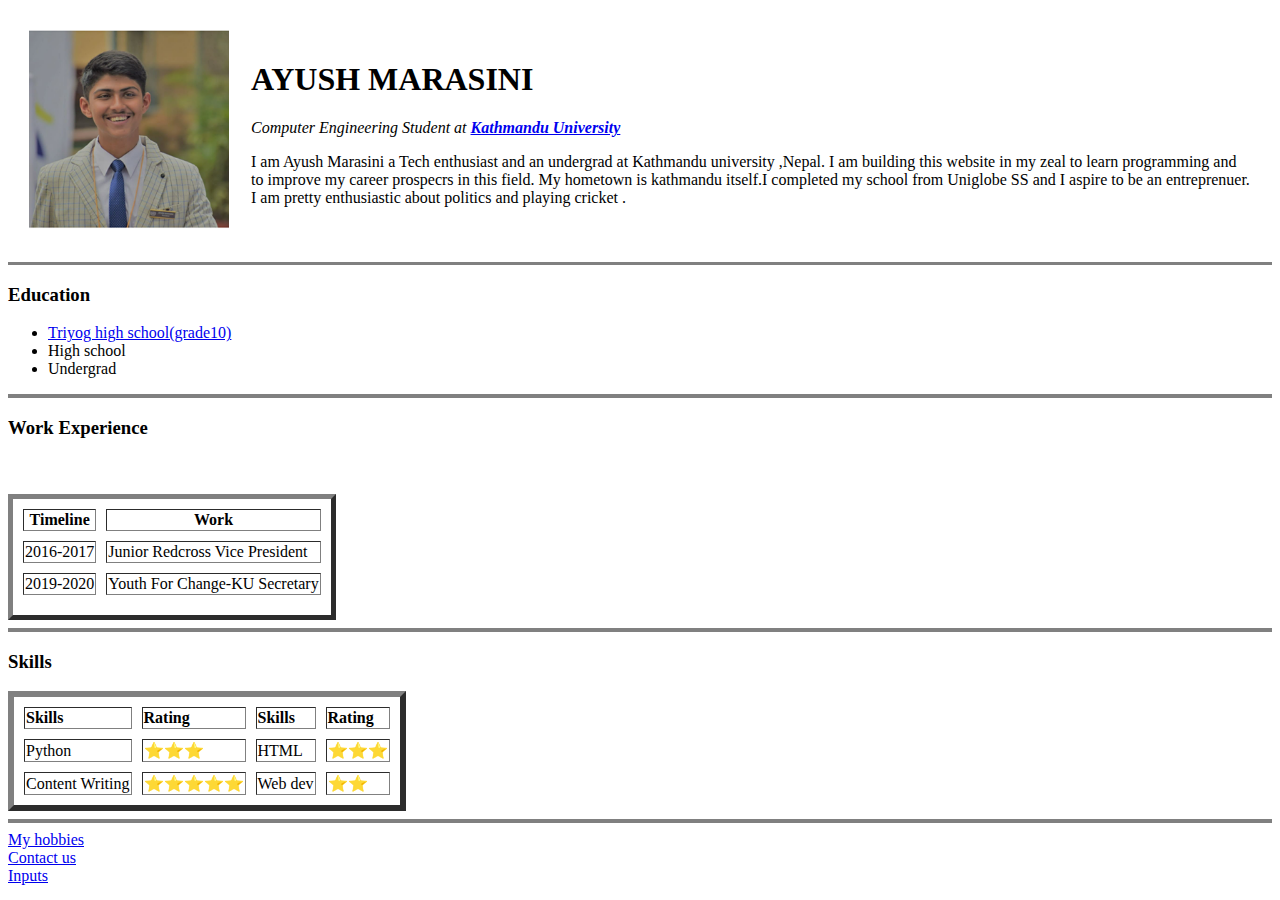
<file: index.html>
<!DOCTYPE html>
<html>
    <head>
        <meta charset="utf-8">
        <title>Ayush's Personal Site</title>
    </head>
    <body>
        <table cellspacing="20">
            <tr>
                <td><img src="handsome ayush.png" width="200" height="200" alt="This is a picture of Ayush Marasini"></td>
                <td><h1>AYUSH MARASINI</h1>
                    <p><em>Computer Engineering Student at <strong><a href=https://ku.edu.np>Kathmandu University</a></strong></em></p>
                    <p>I am Ayush Marasini a Tech enthusiast and an undergrad at Kathmandu university ,Nepal. I am building this website in my zeal to learn programming and to improve my career prospecrs in this field.
                        My hometown is kathmandu itself.I completed my school from Uniglobe SS and I aspire to be an entreprenuer. 
                        I am pretty enthusiastic about politics and playing cricket .
                    </p></td>

            </tr>
        </table>
        <hr size="3" noshade="0">
        <h3>Education</h3>
            <ul>
                <li><a href="http://triyog.edu.np/">Triyog high school(grade10)</a></li>
                <li>High school</li>
                <li> Undergrad</li>
            </ul>
            <hr size="4" noshade="=0">

            <h3>Work Experience</h3>

             <table border="5 pixel" cellspacing="10" >
            <thead>
                <tr>
                    <th>Timeline</th>
                    <th>Work</th>
                </tr>

            </thead>
            <tbody>
                <tr>
                <td>2016-2017  </td>
                <br>
                <td>Junior Redcross Vice President</td>            
            </tr>
            <tr>
                <td>2019-2020</td>
                <br>
                <td> Youth For Change-KU Secretary </td>
            </tr>
            </tbody>
            <tfoot>
                <tr></tr>
            </tfoot>
          
            
        </table>
        <hr size="4" noshade="0">
        <h3>Skills</h3>
        <table border="6pixel " cellspacing="10">
            <thead>
                <tr aria-rowspan="4">
                    <td><strong>Skills</strong></td>
                    <td><strong>Rating</strong></td>
                    <td><strong>Skills</strong></td>
                    <td><strong>Rating</strong></td>
                </tr>
            </thead>
            <tbody>
                <tr aria-rowspan="4">
                    <td>Python</td>
                    <td>⭐⭐⭐</td>
                    <td>HTML</td>
                    <td>
                        ⭐⭐⭐
                    </td>
                </tr>
                <tr aria-rowspan="4">
                    <td>Content Writing</td>
                    <td>⭐⭐⭐⭐⭐</td>
                    <td>Web dev</td>
                    <td>
                        ⭐⭐
                    </td>
                </tr>
            </tbody>
        </table>
         <hr size="4" noshade="0">
            
        <a href="hobbies.html">My hobbies</a>
        <br>
        <a href="contact us.html">Contact us</a>
        <br>
        <a href="inputs.html">Inputs</a>
       

    </body>
</html>
</file>
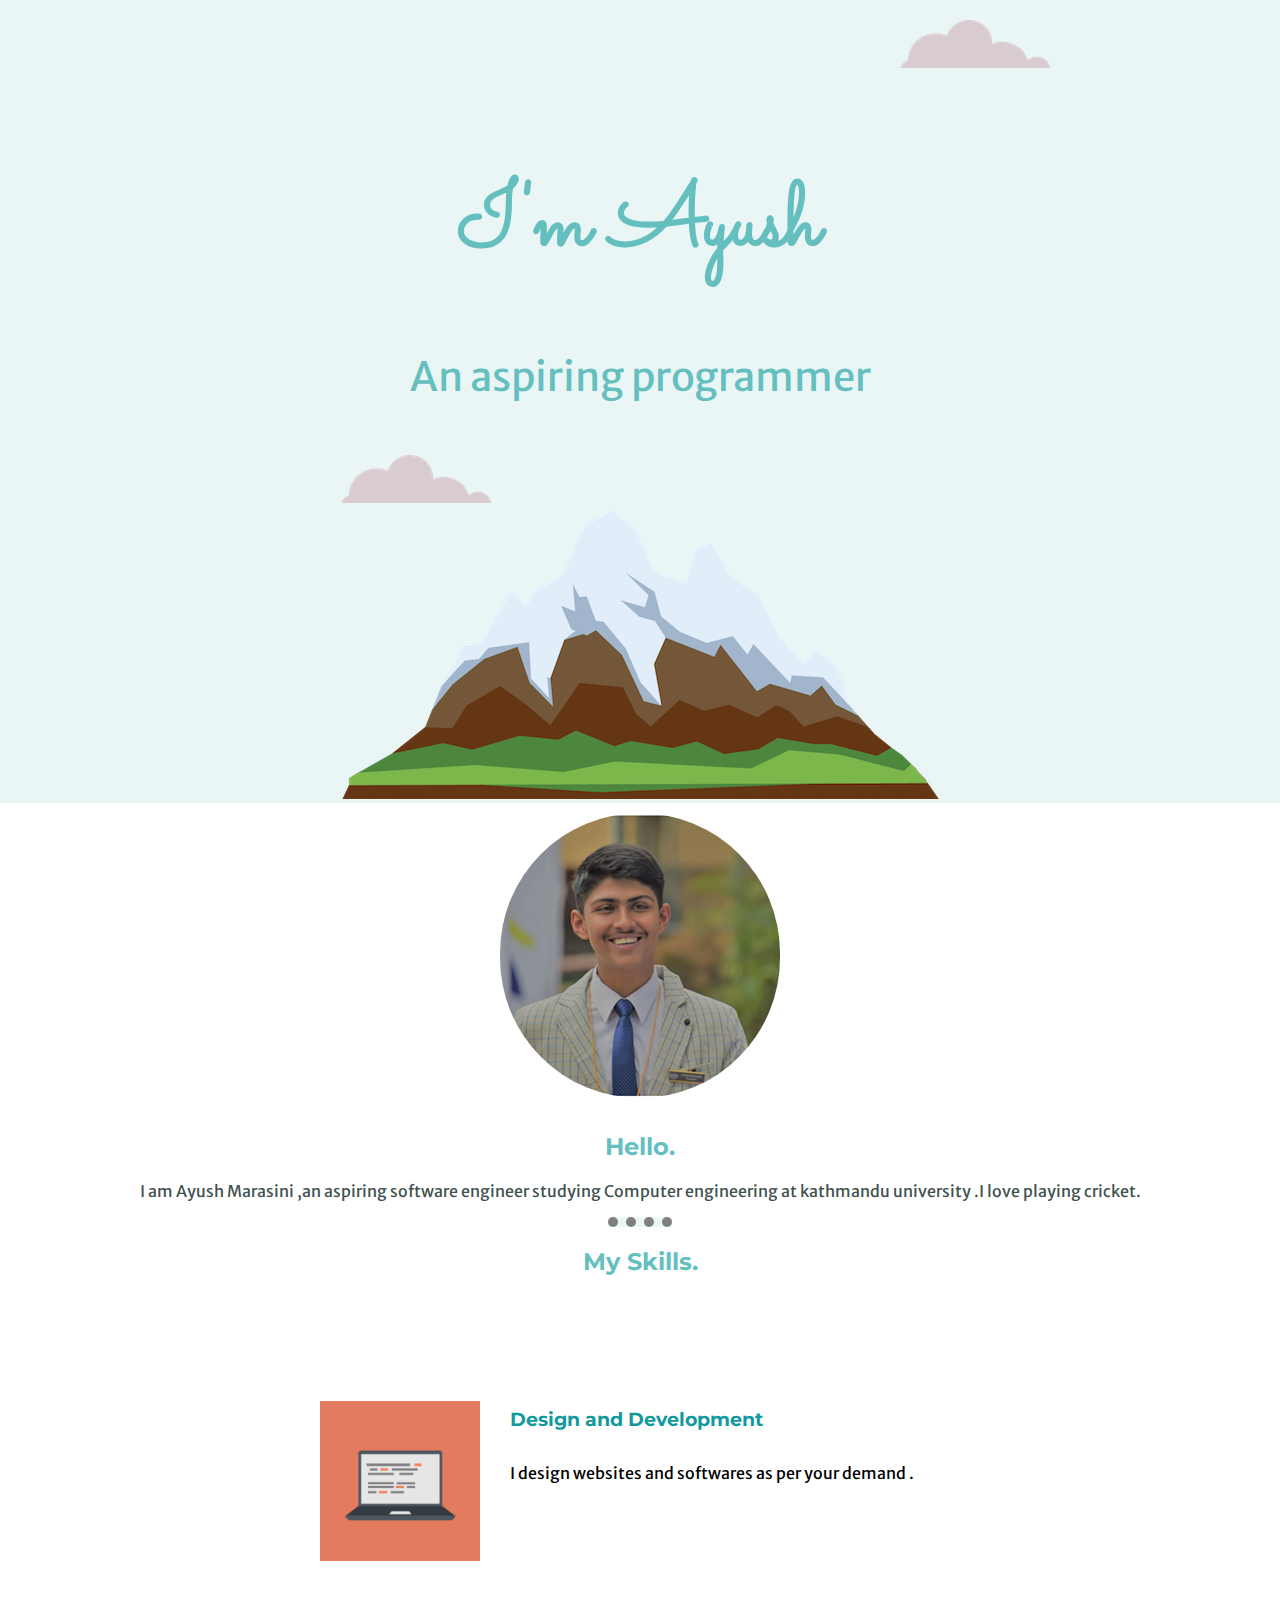
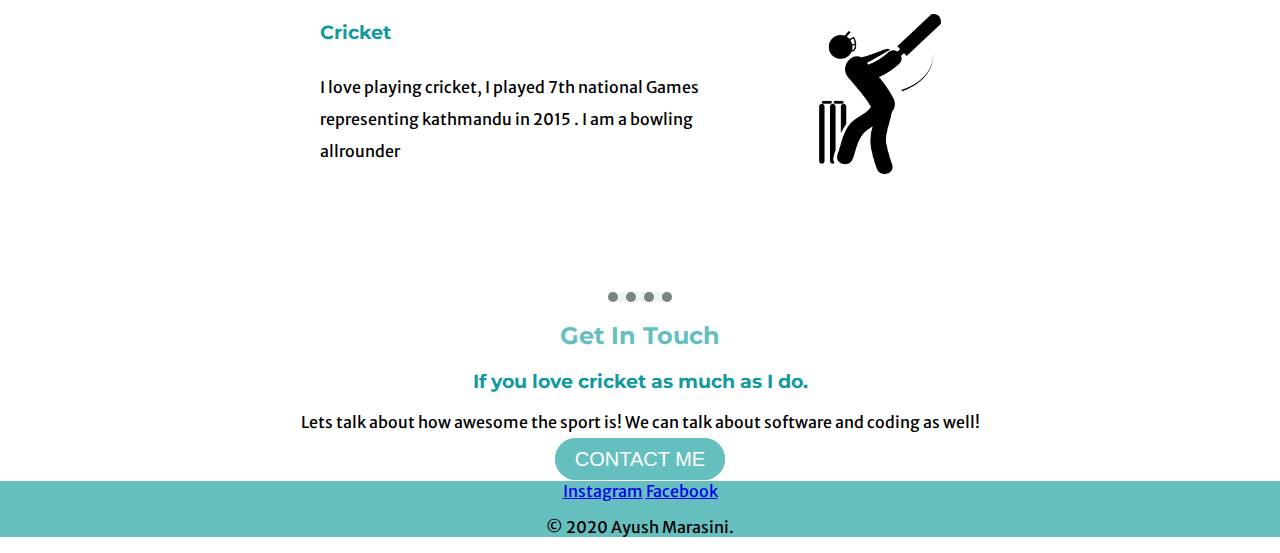
<file: mysite/index.html>
<!DOCTYPE html>
<html lang="en">
<head>
    <meta charset="UTF-8">
    <meta name="viewport" content="width=device-width, initial-scale=1.0">
    <title>Ayush Marasini</title>
    <link rel=" shortcut icon" href="favicon.ico">
    <link rel="stylesheet" href="css/styles.css">
    <link rel="preconnect" href="https://fonts.gstatic.com">
    <link rel="preconnect" href="https://fonts.gstatic.com">
    <link href="https://fonts.googleapis.com/css2?family=Merriweather+Sans:ital,wght@1,300&family=Montserrat:wght@300&family=Sacramento&display=swap" rel="stylesheet">
</head>
<body>
  <script src="index.js">

  </script>
 
    <div class="top-container">
        <img class="top-cloud"src="cloud.png" alt="This is a image of cloud">
        <h1>I'm Ayush</h1>
        <p class="para">An aspiring programmer</p>
        <img class ="bottom-cloud"src="cloud.png" alt="This is a image of cloud">
        <img class="mountain"src="mountain.png" alt="This is a image of a mountain">
    </div>
    <div class="middle-container">
        <div class="profile">
          <img class="ayush" src="handsome ayush.png" alt="Ayush's image">
          <h2>Hello.</h2>
          <p class="rr"> I am Ayush Marasini ,an aspiring software engineer studying Computer engineering at kathmandu university .I love playing cricket.</p>
        </div>
        <hr>
        <div class="skills">
          <h2>My Skills.</h2>
          <div class="skill-row">
            <img class="skill" src="computer.png" alt="computer of image">
            <h3 class="sk">Design and Development</h3>
            <p class="pp">I design websites and softwares as per your demand .</p>
          </div>
          <div class="skill-row">
            <img class="skp" src="cricket-player-with-bat.png" alt="cricket">
            <h3 class="sk">Cricket</h3>
            <p class="ppp">I love playing cricket, I played 7th national Games representing kathmandu in 2015 . I am a bowling allrounder </p>
          </div>
        </div>
        <hr>
        <div class="contact-me">
          <h2>Get In Touch</h2>
          <h3>If you love cricket as much as I do.</h3>
          <p>Lets talk about how awesome the sport is! We can talk about software and coding as well!</p>
          <a class="btn" href=mailto:ayushmarasini30@gmail.com>CONTACT ME</a>
        </div>
      </div>
      <div class="bottom-container">
        <a class="footer-link" href="https://www.instagram.com/ayushmarasini/">Instagram</a>
        <a class="footer-link" href="https://www.facebook.com/ayush.marasini/">Facebook</a>
        <p>© 2020 Ayush Marasini.</p>
      </div>
</body>
</html>
</file>
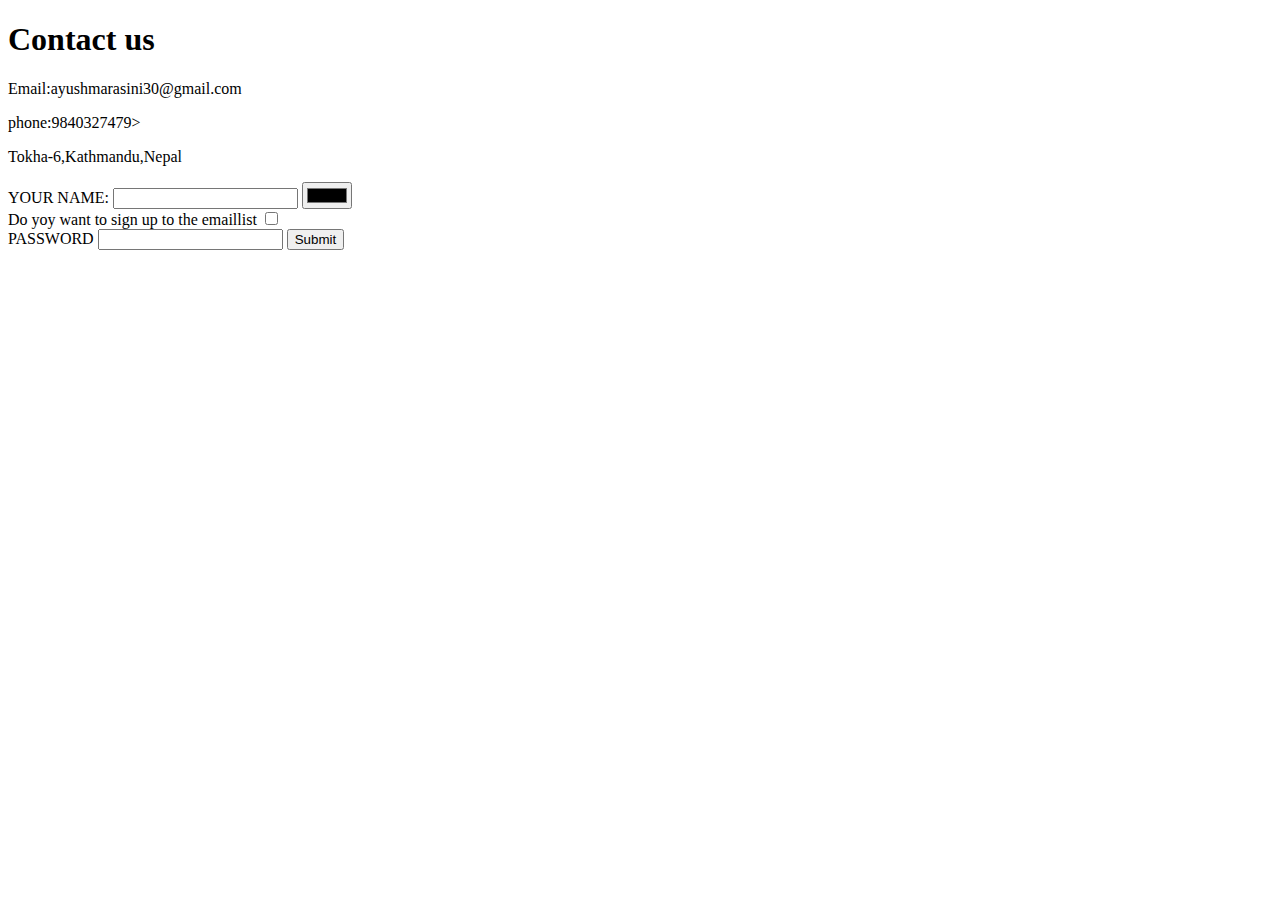
<file: contact us.html>
<!DOCTYPE html>
<html lang="en">
<head>
    <meta charset="UTF-8">
    <meta name="viewport" content="width=device-width, initial-scale=1.0">
    <title>CONTACT</title>
</head>
<body>
    <h1>Contact us </h1>
    <p>Email:ayushmarasini30@gmail.com</p>
    <p>phone:9840327479></p>
    <p>Tokha-6,Kathmandu,Nepal</p>
    <form class ="" action="index.html"method="post">
        <label>YOUR NAME:</label>
        <input type="text" name="" value="">
        <input type="color" name="" value=""> <br>
        <label>Do yoy want to sign up to the emaillist</label>
        <input type="checkbox" name="" value=""> <br>
        <label>PASSWORD</label>
        <input type="password" name="" value="">
        <input type="submit"name="">
    </form>
       <label></label>
    
</body>
</html>
</file>
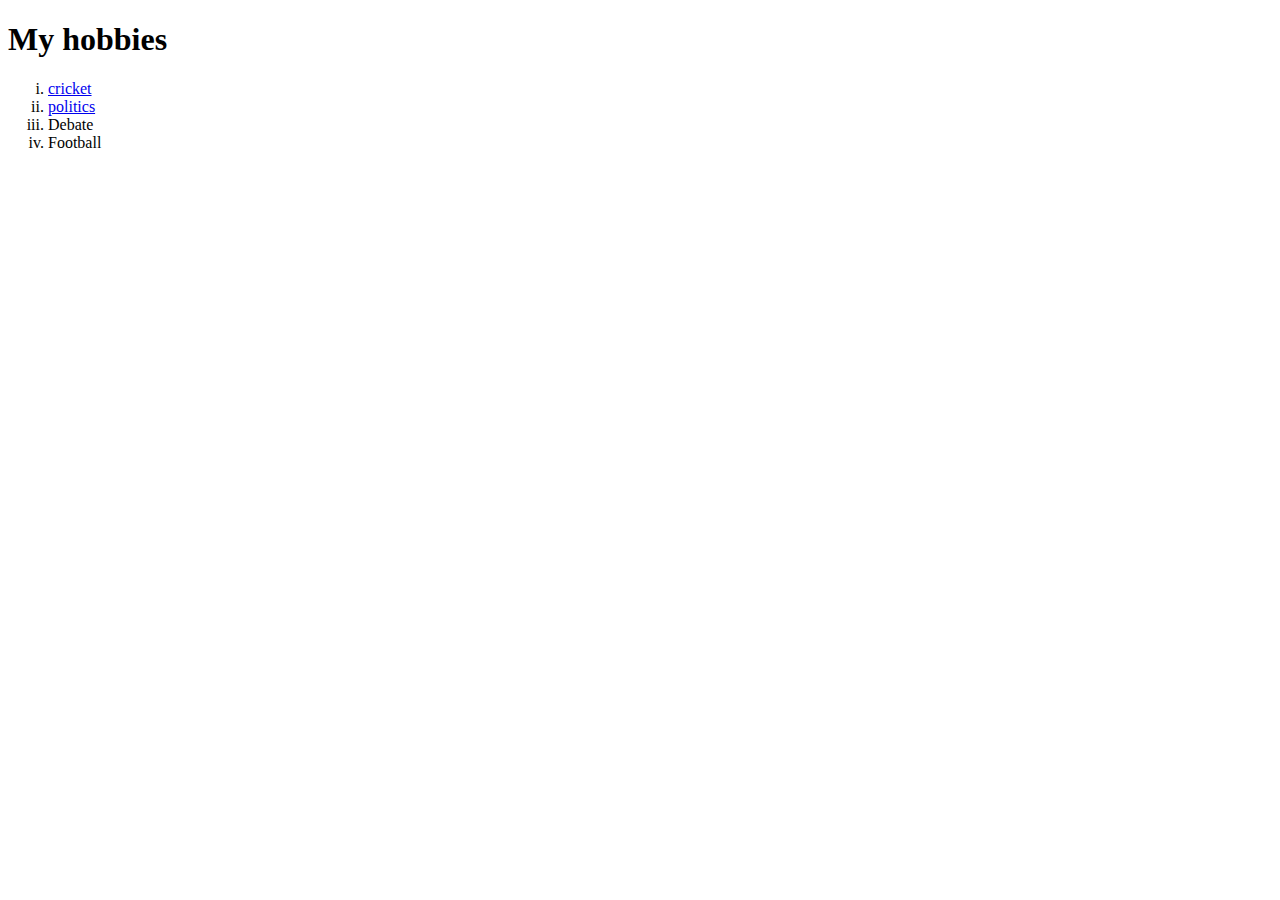
<file: hobbies.html>
<!DOCTYPE html>
<html lang="en">
<head>
    <meta charset="UTF-8">
    <meta name="viewport" content="width=device-width, initial-scale=1.0">
    <title>MY HOBBIES</title>
</head>
<body>
    <h1>My hobbies</h1>
            <ol type="i">
                <li><a href="https://www.7.life/sf">cricket</a></li>
                <li><a href="https://barackobama.com">politics</a></li>
                <li>Debate</li>
                <li>Football</li>
            </ol>
</body>
</html>
</file>
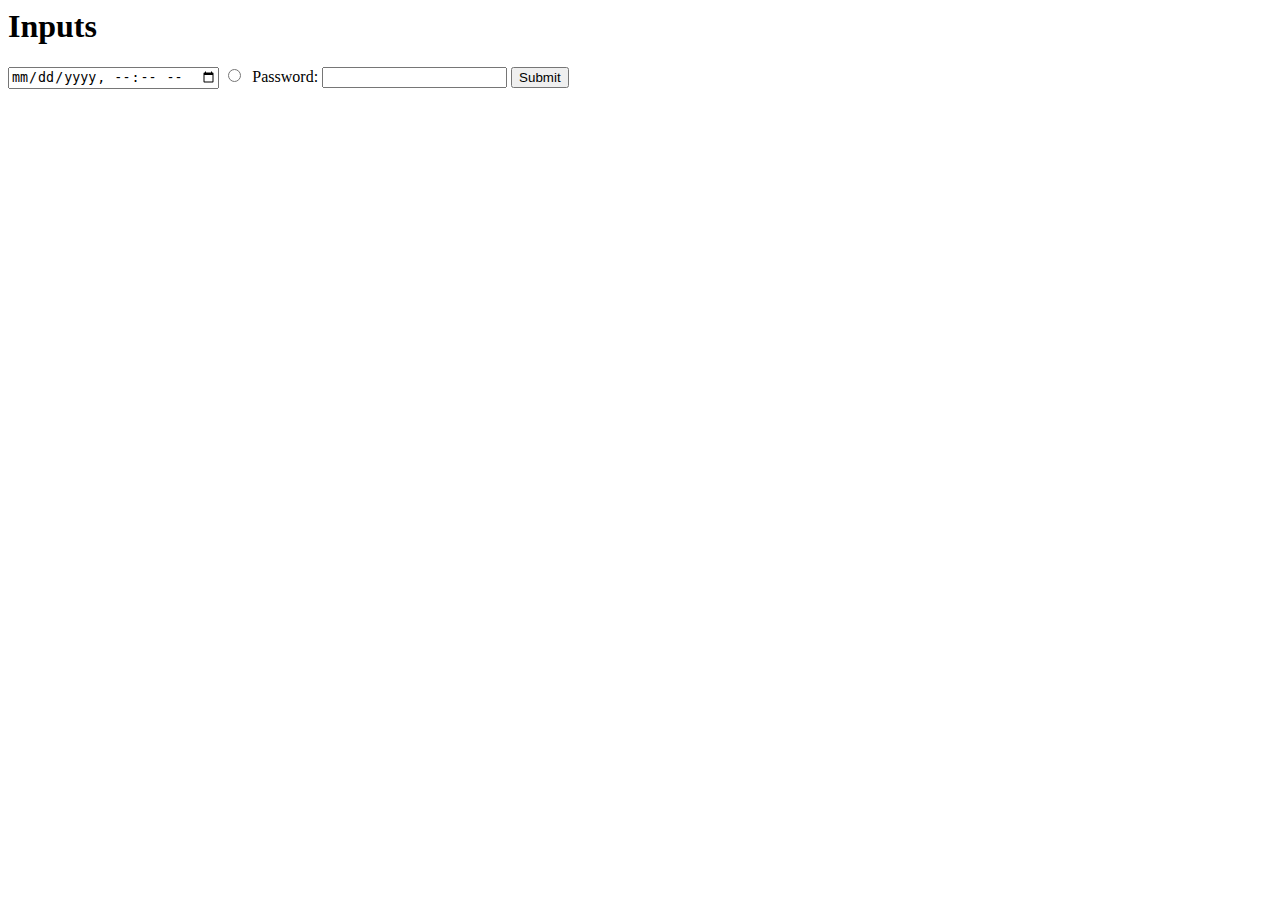
<file: inputs.html>
<h1>Inputs</h1>
<body>
<form>

    <label for="Your Name"></label>
    <input type="datetime-local" name=" " value=" ">
    <input type="radio" name=" "  value=" "> 
    <input type="image" name=" "  value="">
    <label>Password:</label>
    <input type="password">
    <input type="submit">
</form>
</body>
</file>
<file: mysite/css/styles.css>
body{
    margin:0px;
    text-align: center;
    font-family: 'Merriweather Sans', sans-serif;
   

}
h1{
    margin-top: 50px auto 0 auto;
    font-size:562%;
    font-family: 'Sacramento', cursive;
    color: #66BFBF;
    
}
h2{
    font-family: 'Montserrat', sans-serif;
    color: #66BFBF;

}
h3{
    font-family: 'Montserrat', sans-serif;
    color:#11999E;
}

.top-container{

    background-color: #EAF6F6;
    position: relative;
    padding-top: 100px; ;
  
}

.bottom-container{
  background-color:#66BFBF;
  margin-top:10px;
}
.bottom-cloud{
    position: absolute;
    bottom:300px ;

}
.top-cloud{
    position:absolute;
    top:20px;
    left:900px;
    
}
.ayush{
    margin:10px;
    border-radius: 200px;
}

.para{
    font-size:2.5rem;
    color: #66BFBF;
    font-weight: normal;
}

.skill-row {
    width:50%;
    margin:125px auto 125px auto;
    text-align:left;
    line-height: 2;
    
    
}
hr{
    background-color:#EAF6F6;
                border-style: none;
                border-top-style:dotted  ;
                border-color: grey;
                border-width:10px;
                height:0px;
                width: 5%;
}
.skill{
    width:25%;
    float: left;
    margin-right: 30px;
}
.skp{
    width:25%;
    float: right;
    margin-left: 30px;
}
.rr{
    color: #40514E;
}
.btn {
    background: #66BFBF;
    background-image: -webkit-linear-gradient(top, #66BFBF, #66BFBF);
    background-image: -moz-linear-gradient(top, #66BFBF, #66BFBF);
    background-image: -ms-linear-gradient(top, #66BFBF, #66BFBF);
    background-image: -o-linear-gradient(top, #66BFBF, #66BFBF);
    background-image: linear-gradient(to bottom, #66BFBF, #66BFBF);
    -webkit-border-radius: 28;
    -moz-border-radius: 28;
    border-radius: 28px;
    font-family: Arial;
    color: #ffffff;
    font-size: 20px;
    padding: 10px 20px 10px 20px;
    text-decoration: none;
   
  }
  
  .btn:hover {
    background: #3cb0fd;
    background-image: -webkit-linear-gradient(top, #3cb0fd, #3498db);
    background-image: -moz-linear-gradient(top, #3cb0fd, #3498db);
    background-image: -ms-linear-gradient(top, #3cb0fd, #3498db);
    background-image: -o-linear-gradient(top, #3cb0fd, #3498db);
    background-image: linear-gradient(to bottom, #3cb0fd, #3498db);
    text-decoration: none;
  }
</file>
